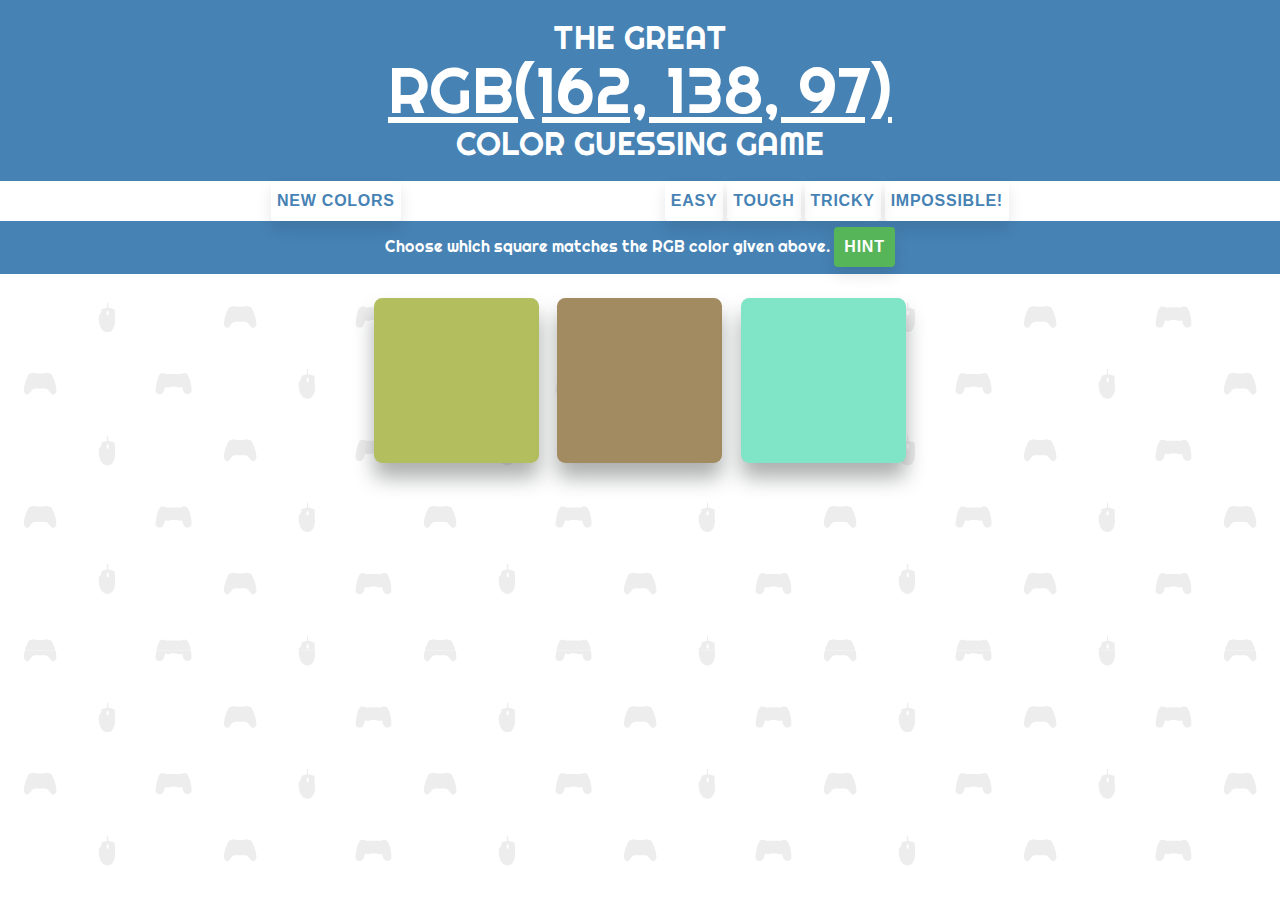
<file: index.html>
<!DOCTYPE html>
<html>
<head>
	<title>Color Guessing Game</title>
	<link rel="stylesheet" type="text/css" href="colorGame.css">
	<link href="https://fonts.googleapis.com/css?family=Righteous" rel="stylesheet">
</head>
<body>

<h1>The Great
	<br>
	<span id="colorDisplay">RGB</span>
	<br>
 	Color Guessing Game</h1>

<div id="stripe">
	<button id="reset">New Colors</button>
	<span id="message"></span>
	<button class="mode">Easy</button>
	<button class="mode" class="selected">Tough</button>
	<button class="mode">Tricky</button>
	<button class="mode">Impossible!</button>
</div>

<div id="stripe2">
	Choose which square matches the RGB color given above.
	 <button class="trigger">Hint</button>
</div>


<div id="container">
	<!-- Easy Mode -->
	<div class="square"></div>
	<div class="square"></div>
	<div class="square"></div>
	<!-- Tough Mode -->
	<div class="square"></div>
	<div class="square"></div>
	<div class="square"></div>
	<!-- Tricky Mode -->
	<div class="square"></div>
	<div class="square"></div>
	<div class="square"></div>
	<!-- Impossible Mode -->
	<div class="square"></div>
	<div class="square"></div>
	<div class="square"></div>
</div>
<div class="modal">
    <div class="modal-content">
        <span class="close-button">×</span>
        <h2>This should help a bit.</h2>
	 <img src="color-wheel.jpg">
    </div>
</div>

<script type="text/javascript" src= "colorGame.js"></script>


</body>
</html>
</file>
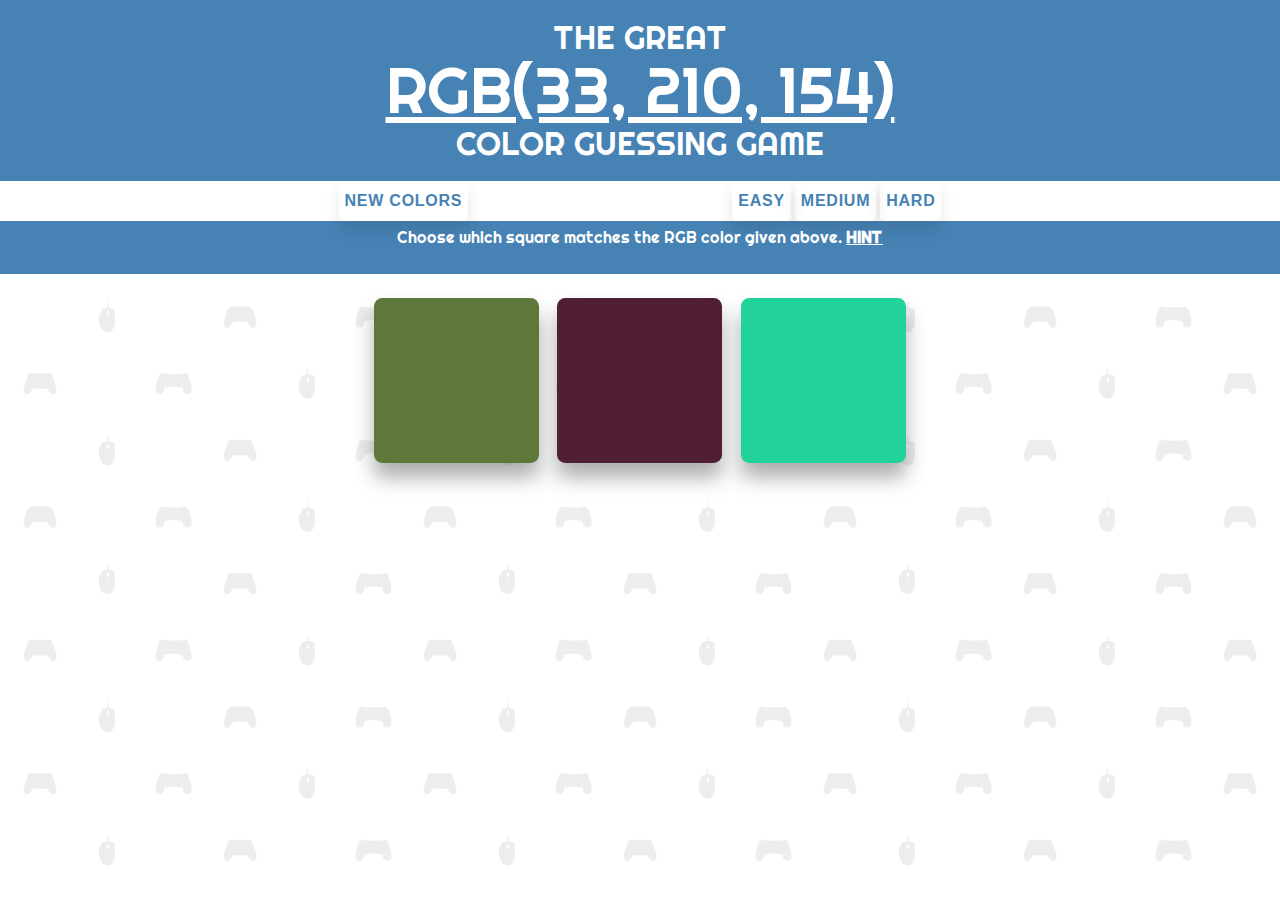
<file: colorGame.html>
<!DOCTYPE html>
<html>
<head>
	<title>Color Game</title>
	<link rel="stylesheet" type="text/css" href="colorGame.css">
	<link href="https://fonts.googleapis.com/css?family=Righteous" rel="stylesheet">
</head>
<body>

<h1>The Great
	<br>
	<span id="colorDisplay">RGB</span>
	<br>
 	Color Guessing Game</h1>

<div id="stripe">
	<button id="reset">New Colors</button>
	<span id="message"></span>
	<button class="mode">Easy</button>
	<button class="mode" class="selected">Medium</button>
	<button class="mode">Hard</button>
	<!-- <button class="mode">Super Hard!</button> -->
</div>

<div id="stripe2">
	Choose which square matches the RGB color given above.
	<a href="http://www.webriti.com/wp-content/uploads/2012/01/rgb-color-wheel-lg.jpg">Hint</a>
</div>


<div id="container">
	<div class="square"></div>
	<div class="square"></div>
	<div class="square"></div>
	<div class="square"></div>
	<div class="square"></div>
	<div class="square"></div>
	<div class="square"></div>
	<div class="square"></div>
	<div class="square"></div>
	<!--<div class="square"></div>
	<div class="square"></div>
	<div class="square"></div>
	 <div class="square"></div>
	<div class="square"></div>
	<div class="square"></div> -->
</div>

<script type="text/javascript" src= "colorGame.js"></script>


</body>
</html>
</file>
<file: colorGame.css>
body {
	height: 100%;
	    background-attachment: fixed;
	    background-image: url('gaming-pattern.png');
	    background-position: center;
	    background-size: auto;
	    background-repeat: repeat;
	margin: 0;
	font-family: 'Righteous', cursive;
	
}

.square {
	width: 30%;
	background: purple;
	padding-bottom: 30%;
	float: left;
	margin: 1.66%;
	border-radius: 5%;
	transition: background 0.6s;
	-webkit-transition: background 0.6s;
	-moz-transition: background 0.6s;
	 box-shadow: 0px 15px 20px rgba(51, 56, 54, 0.4);
}

#container {
	max-width: 550px;
	margin: 15px auto;
}

h1 {
	color: white;
	text-align: center;
	line-height: 1.1;
	font-weight: normal;
	background: steelblue;
	margin: 0;
	text-transform: uppercase;
	padding: 20px 0;
}

#colorDisplay {
	font-size: 200%;
	text-decoration: underline;
}

#message {
	display: inline-block;
	width: 20%;
	font-style: italic;
	font-weight: bolder;
	text-align: center;
}

#stripe {
	font-family: 'Righteous', cursive;
	background: white;
	height: 40px;
	text-align: center;
	color: black;
}

#stripe2 {
	background: steelblue;
	height: 40px;
	text-align: center;
	color: white;
	padding-top: 0.5%;
	padding-bottom: 0.5%;
}

a {
	color: white;
	border: none;
	background: none;
	text-transform: uppercase;
	height: 100%;
	font-size: inherit;
	font-weight: 700;
	outline: none;
}

a:hover {
	color: steelblue;
	background: white;
}

.selected {
	background: black;
	color: white;
}
button {
	border: none;
	background: none;
	text-transform: uppercase;
	height: 100%;
	font-size: inherit;
	font-weight: 600;
	color: steelblue;
	border-radius: 4px;	
	letter-spacing: 0.75px;
	transition: all 0.3s;
	 box-shadow: 0px 8px 15px rgba(0, 0, 0, 0.1);
	-webkit-transition: all 0.3s; 
	-moz-transition: all 0.3s; 
	cursor: pointer;
	outline: none;
}

button:hover {
	color: white;
	background: steelblue;
	box-shadow: 0px 15px 20px rgba(119, 136, 145, 0.4);
}

.modal {
    position: fixed;
    left: 0;
    top: 0;
    width: 100%;
    height: 100%;
    background-color: rgba(0, 0, 0, 0.5);
    opacity: 0;
    visibility: hidden;
    transform: scale(1.1);
    transition: visibility 0s linear 0.25s, opacity 0.25s 0s, transform 0.25s;
}
img {
	max-width: 750px;
}

#stripe2 > button {
    background-color: #55b558;
    color: white;
    border-radius: 4px;	
    padding: 10px 10px;
    box-shadow: 0px 8px 15px rgba(0, 0, 0, 0.1);
}
.modal-content {
    position: absolute;
    top: 50%;
    left: 50%;
    transform: translate(-50%, -50%);
    background-color: white;
    padding: 1rem 1.5rem;
    //width: 24rem;
    border-radius: 0.5rem;
}
.close-button {
    float: right;
    width: 1.5rem;
    line-height: 1.5rem;
    text-align: center;
    cursor: pointer;
    border-radius: 0.25rem;
    background-color: lightgray;
}
.close-button:hover {
    background-color: white;
}
.show-modal {
    opacity: 1;
    visibility: visible;
    transform: scale(1.0);
    transition: visibility 0s linear 0s, opacity 0.25s 0s, transform 0.25s;
}
</file>
